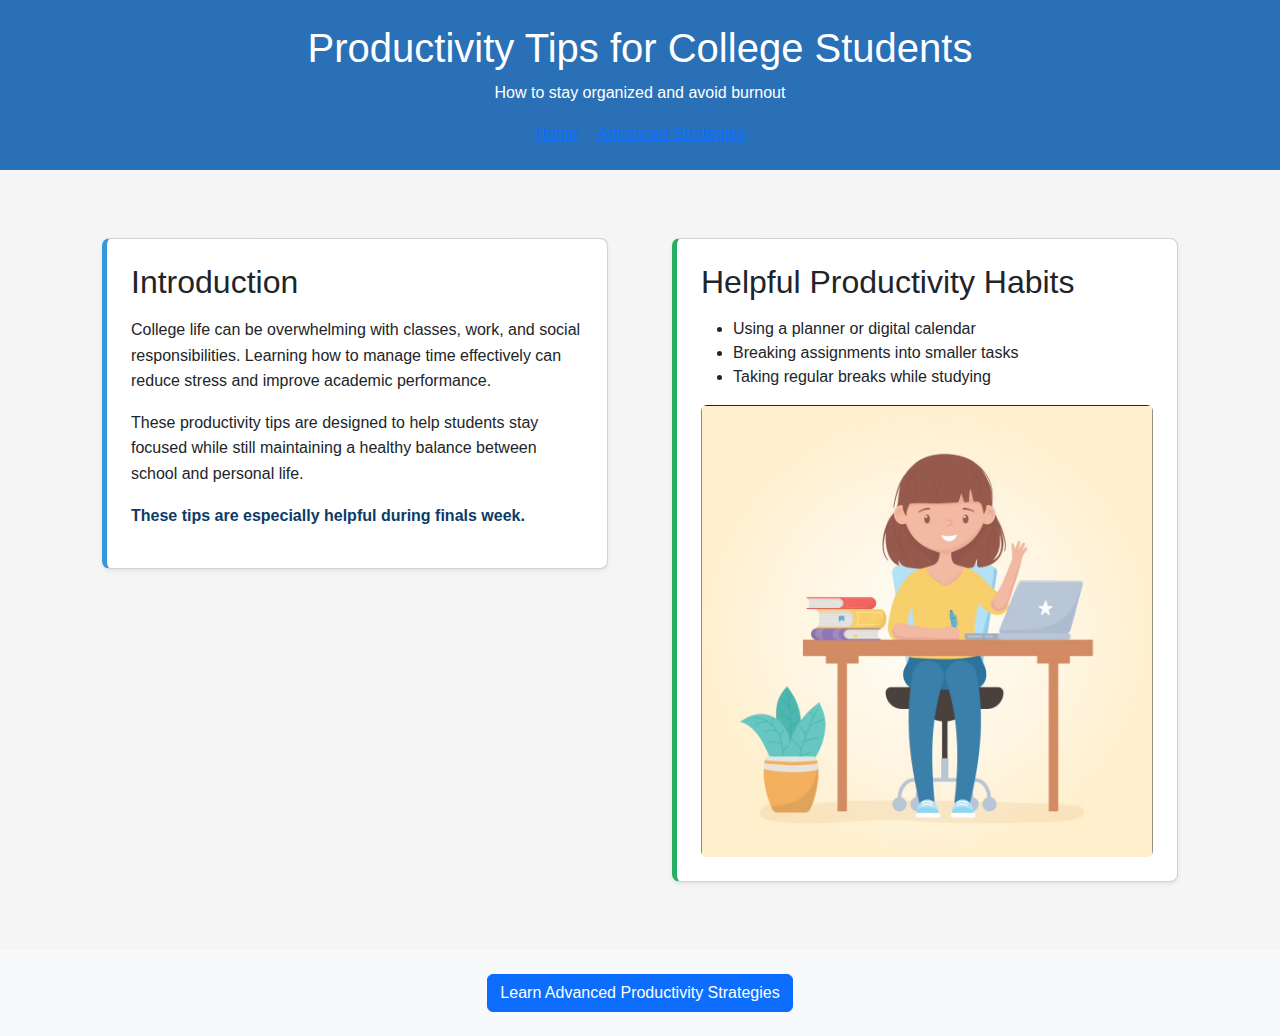
<file: index.html>
<!DOCTYPE html>
<html lang="en">

<head>
    <!-- Bootstrap CSS -->
    <link href="https://cdn.jsdelivr.net/npm/bootstrap@5.3.2/dist/css/bootstrap.min.css" rel="stylesheet">

    <meta charset="UTF-8">
    <title>Productivity Tips for College Students</title>
    <link rel="stylesheet" href="css/style.css">
</head>

<body>

    <header class="text-center py-4">
    <h1>Productivity Tips for College Students</h1>
    <p class="subtitle">How to stay organized and avoid burnout</p>

    <nav class="mt-3">
        <a href="index.html" class="me-3">Home</a>
        <a href="page2.html">Advanced Strategies</a>
    </nav>
</header>

    <main class="container my-5">

    <div class="row align-items-start">
        <div class="col-md-6">
            <section id="intro" class="content-section card p-4 shadow-sm h-100">

                <h2 class="mb-3">Introduction</h2>

                <p>
                    College life can be overwhelming with classes, work, and social responsibilities.
                    Learning how to manage time effectively can reduce stress and improve academic performance.
                </p>

                <p>
                    These productivity tips are designed to help students stay focused while still maintaining
                    a healthy balance between school and personal life.
                </p>

                <p class="highlight-text fw-bold">
                    These tips are especially helpful during finals week.
                </p>

            </section>
        </div>

        <div class="col-md-6">
            <section id="tips" class="content-section card p-4 shadow-sm h-100">

                <h2 class="mb-3">Helpful Productivity Habits</h2>

                <ul class="mb-3">
                    <li>Using a planner or digital calendar</li>
                    <li>Breaking assignments into smaller tasks</li>
                    <li>Taking regular breaks while studying</li>
                </ul>

                <img 
                    src="images/studying.jpeg" 
                    alt="College student studying at a desk with a laptop and notebook during finals week"
                    class="img-fluid rounded">

            </section>
        </div>

    </div>

</main>

   <footer class="text-center py-4 bg-light">
        <a href="page2.html" class="btn btn-primary">
            Learn Advanced Productivity Strategies
        </a>
    </footer>
</body>
</html>
</file>
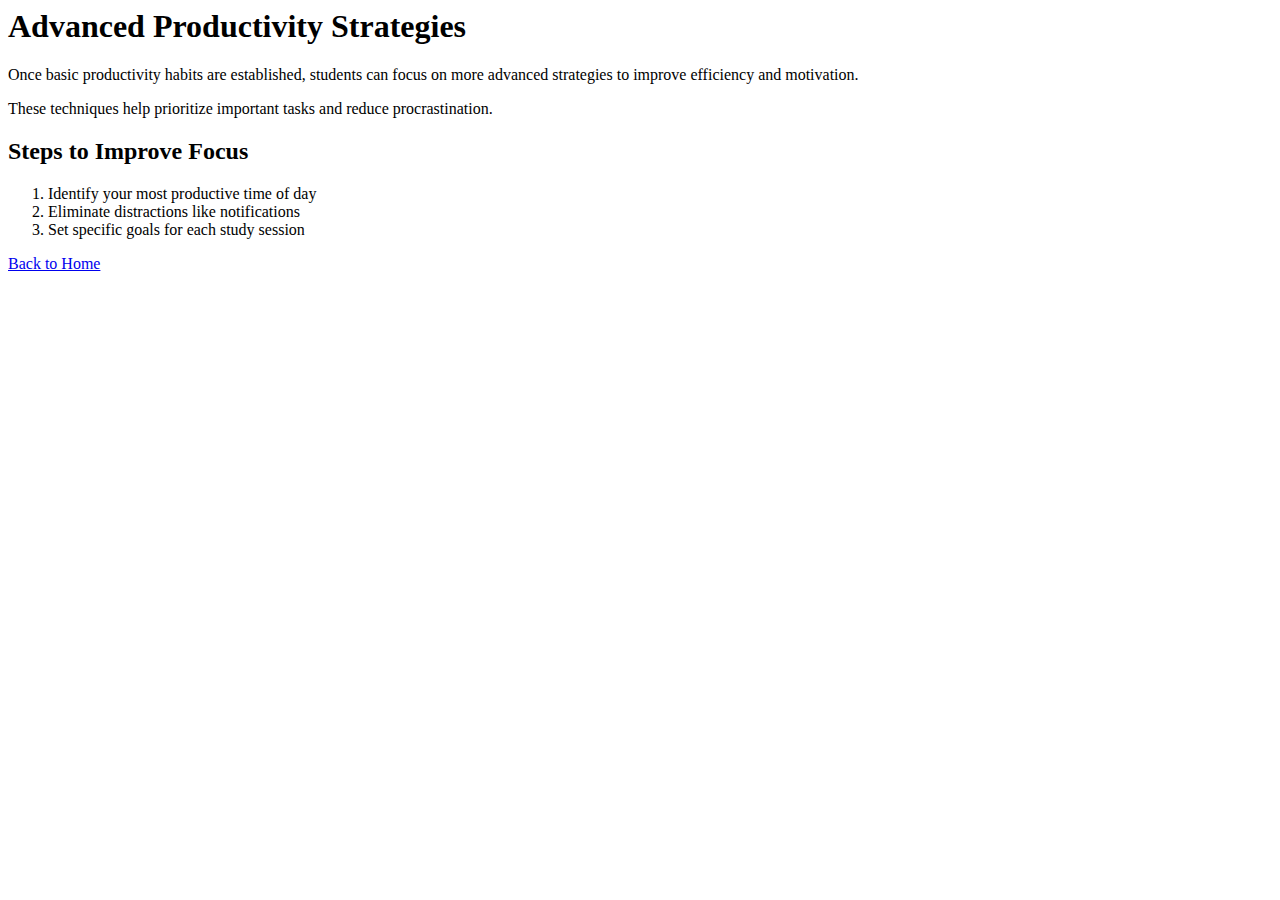
<file: page2.html>
<head>
    <meta charset="UTF-8">
    <title>Advanced Productivity Strategies</title>
</head>
<body>

    <header>
        <h1>Advanced Productivity Strategies</h1>
    </header>

    <main>

        <section>
            <p>
                Once basic productivity habits are established, students can focus on more advanced strategies
                to improve efficiency and motivation.
            </p>

            <p>
                These techniques help prioritize important tasks and reduce procrastination.
            </p>
        </section>

        <section>
            <h2>Steps to Improve Focus</h2>

            <ol>
                <li>Identify your most productive time of day</li>
                <li>Eliminate distractions like notifications</li>
                <li>Set specific goals for each study session</li>
            </ol>
        </section>

    </main>

    <footer>
        <a href="index.html">Back to Home</a>
    </footer>

</body>
</html>
</file>
<file: css/style.css>
body {
    background-color: #f5f5f5;
    font-family: Cambria, sans-serif;
    margin: 0;
    padding: 0;
}

header {
    background-color: #2a70b6;
    color: white;
    padding: 20px;
    text-align: center;
}

p {
    font-size: 16px;
    line-height: 1.6;
}

footer {
    background-color: #ddd;
    text-align: center;
    padding: 15px;
}

.content-section {
    padding: 20px;
    margin: 20px;
    background-color: white;
    border-radius: 8px;
}


#intro {
    border-left: 5px solid #3498db;
}

#tips {
    border-left: 5px solid #27ae60;
}

.highlight-text {
    color: #0d3b66;
    font-weight: bold;
}

.flex-container {
    display: flex;
    gap: 20px;
    padding: 20px;
}

.skip-link {
    position: absolute;
    left: -999px;
}

.skip-link:focus {
    left: 10px;
    top: 10px;
    background: black;
    color: white;
    padding: 8px;
}
</file>
